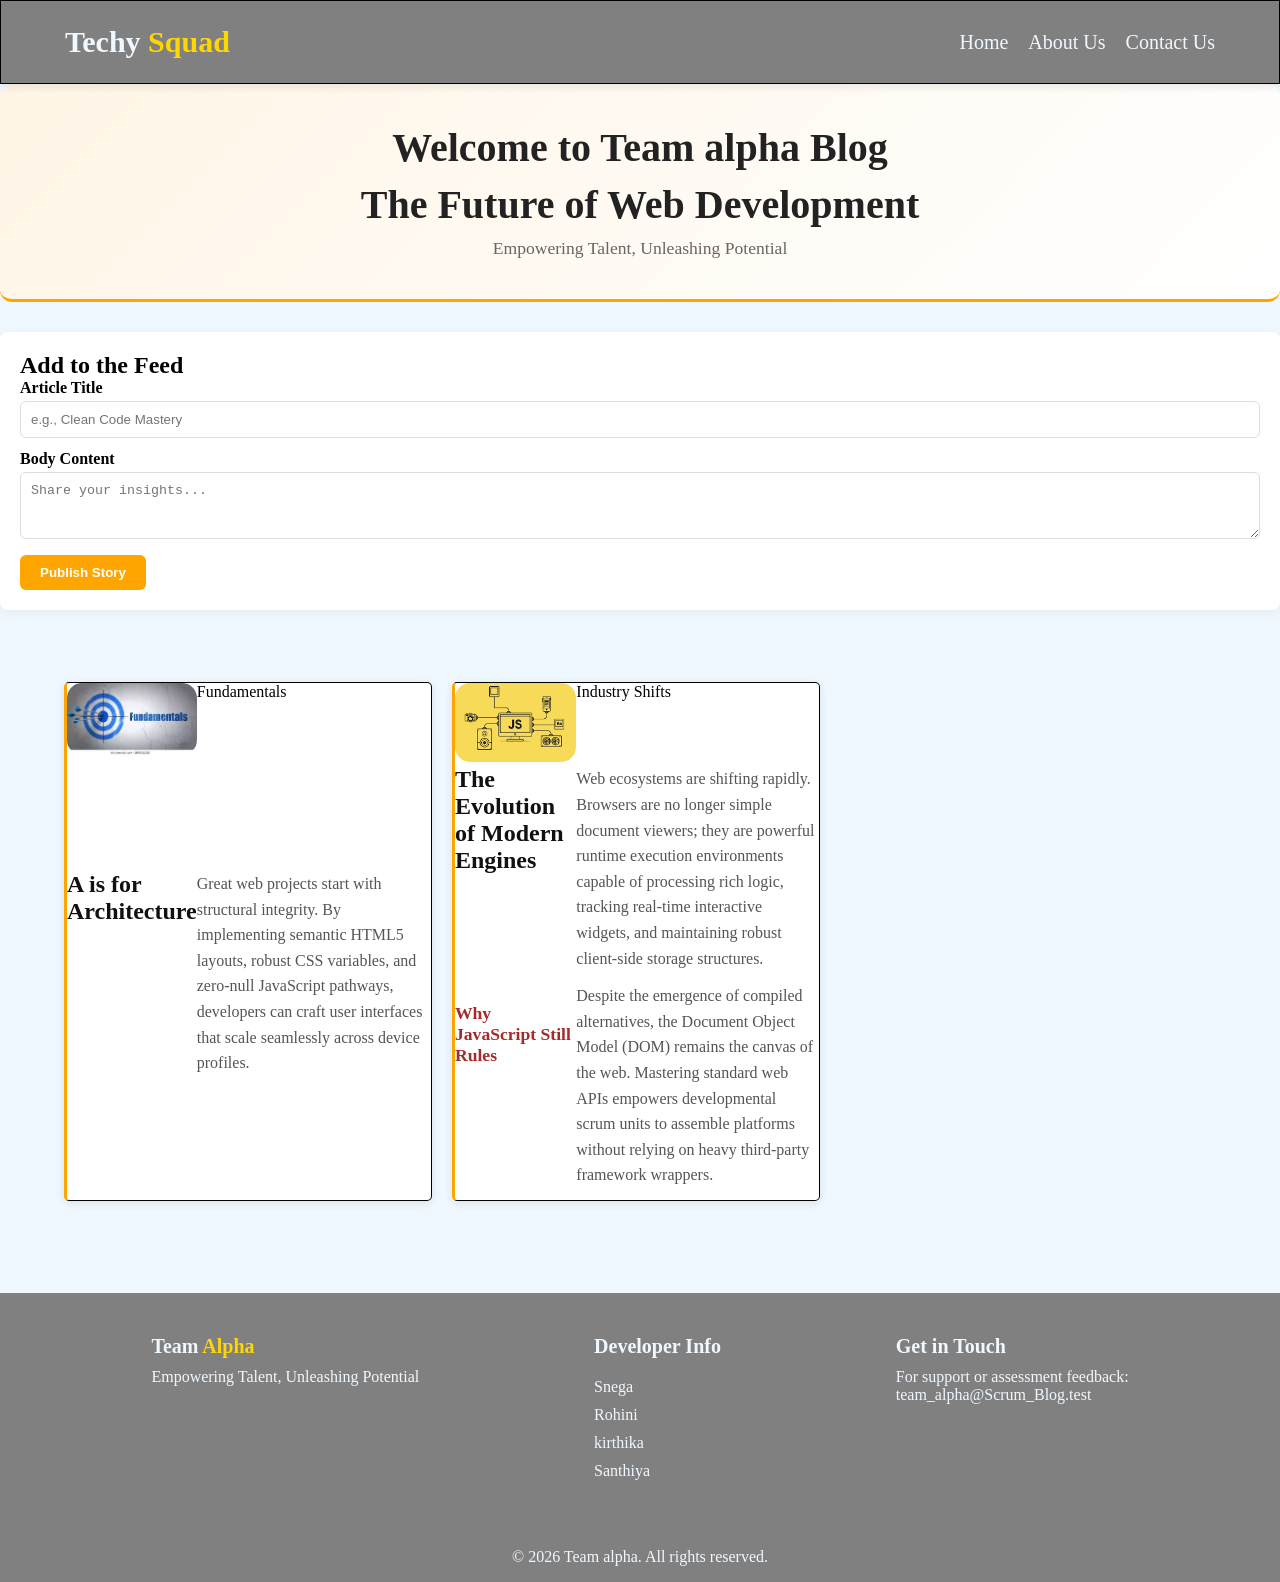
<file: index.html>
<!DOCTYPE html>
<html lang="en">
<head>
    <meta charset="UTF-8">
    <meta name="viewport" content="width=device-width, initial-scale=1.0">
    <title>Team Alpha Blog</title>
    <link rel="stylesheet" href="blog.css">
</head>
<body>
        <nav>
            <h2 class="logo">Techy <span>Squad</span></h2>
            <ul class="nav-links">
                <li class="nav-item"><a href="index.html">Home</a></li>
                <li class="nav-item"><a href="about.html">About Us</a></li>
                <li class="nav-item"><a href="contact.html">Contact Us</a></li>
            </ul>
        </nav>
        <header class="hero-section">
                <h1 id="main-title">Welcome to Team alpha Blog</h1>
                <h1 id="main-title">The Future of Web Development</h1>
                <p class="hero-subtitle">Empowering Talent, Unleashing Potential</p>
        </header>
        <section class="form-section">
            <h2>Add to the Feed</h2>
            <form id="blog-form">
                <div class="form-group">
                    <label for="post-title">Article Title</label>
                    <input type="text" id="post-title" required placeholder="e.g., Clean Code Mastery">
                </div>
                <div class="form-group">
                    <label for="post-content">Body Content</label>
                    <textarea id="post-content" rows="3" required placeholder="Share your insights..."></textarea>
                </div>
                <button type="submit">Publish Story</button>
            </form>
        </section>
        <section class="blog-posts">
            <div class="blog-posts-container">
                <div class="blog-post">
                    <div>
                        <img src="[data-uri]" alt="Blog Post Image">
                    </div>
                    <span class="post-category">Fundamentals</span>
                    <h2 id="red">A is for Architecture</h2>
                    <p>Great web projects start with structural integrity. By implementing semantic HTML5 layouts, robust CSS variables, and zero-null JavaScript pathways, developers can craft user interfaces that scale seamlessly across device profiles.</p>
                </div>
                <div class="blog-post">
                    <div>
                        <img src="[data-uri]" alt="Blog Post Image">
                    </div>
                    <span class="post-category">Industry Shifts</span>
                    <h2>The Evolution of Modern Engines</h2>
                    <p>Web ecosystems are shifting rapidly. Browsers are no longer simple document viewers; they are powerful runtime execution environments capable of processing rich logic, tracking real-time interactive widgets, and maintaining robust client-side storage structures.</p>
                    <h3>Why JavaScript Still Rules</h3>
                    <p>Despite the emergence of compiled alternatives, the Document Object Model (DOM) remains the canvas of the web. Mastering standard web APIs empowers developmental scrum units to assemble platforms without relying on heavy third-party framework wrappers.</p>
                </div>
            </div>
        </section>
            

        <footer>
            <div class="footer-top">
            <div class="footer-container">
                <div class="footer-section">
                    <h3>Team <span style="color: gold;">Alpha</span></h3>
                    <p>Empowering Talent, Unleashing Potential</p>
                </div>
                <div class="footer-section">
                    <h3>Developer Info</h3>
                    <ul>
                       <li>Snega</li>
                        <li>Rohini</li>
                        <li>kirthika</li>
                        <li>Santhiya</li>
                    </ul>
                </div>
                <div class="footer-section">
                    <h3>Get in Touch</h3>
                    <p>For support or assessment feedback:</p>
                    <a href="mailto:nagarajan17u@gmail.com">team_alpha@Scrum_Blog.test</a> 
                </div>
            </div>
            <div class="footer-bottom">
                <p>&copy; 2026 Team alpha. All rights reserved.</p>
            </div>
            </div>
        </footer>
</body>
</html>
</file>
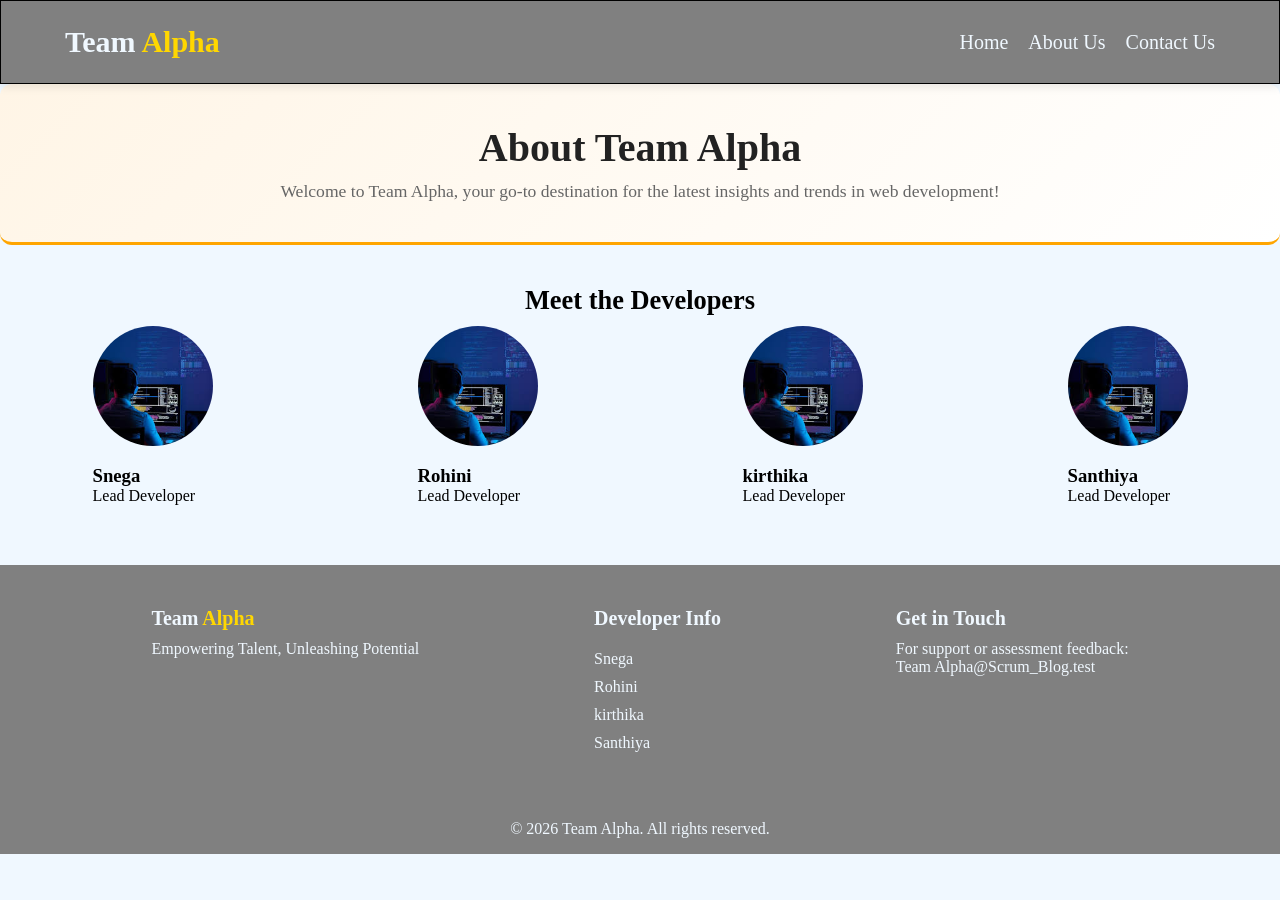
<file: about.html>
<!DOCTYPE html>
<html lang="en">
<head>
    <meta charset="UTF-8">
    <meta name="viewport" content="width=device-width, initial-scale=1.0">
    <title>About Us</title>
    <link rel="stylesheet" href="blog.css">
</head>
<body>
    <nav>
            <h2 class="logo">Team <span>Alpha</span></h2>
            <ul class="nav-links">
                <li class="nav-item"><a href="index.html">Home</a></li>
                <li class="nav-item"><a href="about.html">About Us</a></li>
                <li class="nav-item"><a href="contact.html">Contact Us</a></li>
            </ul>
    </nav>

    <main>
        <header class="hero-section">
            <h1 id="main-title">About Team Alpha</h1>
            <p class="hero-subtitle">Welcome to Team Alpha, your go-to destination for the latest insights and trends in web development!</p>
        </header>

        <section>
            <div class="meet">
                <h2>Meet the Developers</h2>
            </div>
            <div class="team-grid">
                <article class="team-member">
                    <img src="[data-uri]" alt="Nagarajan U">
                    <h3>Snega</h3>
                    <p>Lead Developer</p>
                </article>

                <article class="team-member">
                    <img src="[data-uri]" alt="Ramkumar">
                    <h3>Rohini</h3>
                    <p>Lead Developer</p>
                </article>

                <article class="team-member">
                    <img src="[data-uri]" alt="Vicky">
                    <h3>kirthika</h3>
                    <p>Lead Developer</p>
                </article>

                <article class="team-member">
                    <img src="[data-uri]" alt="Gowtham">
                    <h3>Santhiya</h3>
                    <p>Lead Developer</p>
                </article>

            </div>
        </section>
    </main>

     <footer>
            <div class="footer-top">
            <div class="footer-container">
                <div class="footer-section">
                    <h3>Team <span style="color: gold;">Alpha</span></h3>
                    <p>Empowering Talent, Unleashing Potential</p>
                </div>
                <div class="footer-section">
                    <h3>Developer Info</h3>
                    <ul>
                        <li>Snega</li>
                        <li>Rohini</li>
                        <li>kirthika</li>
                        <li>Santhiya</li>
                        
                    </ul>
                </div>
                <div class="footer-section">
                    <h3>Get in Touch</h3>
                    <p>For support or assessment feedback:</p>
                    <a href="#">Team Alpha@Scrum_Blog.test</a> 
                </div>
            </div>
            <div class="footer-bottom">
                <p>&copy; 2026 Team Alpha. All rights reserved.</p>
            </div>
            </div>
        </footer>
</body>
</html>
</file>
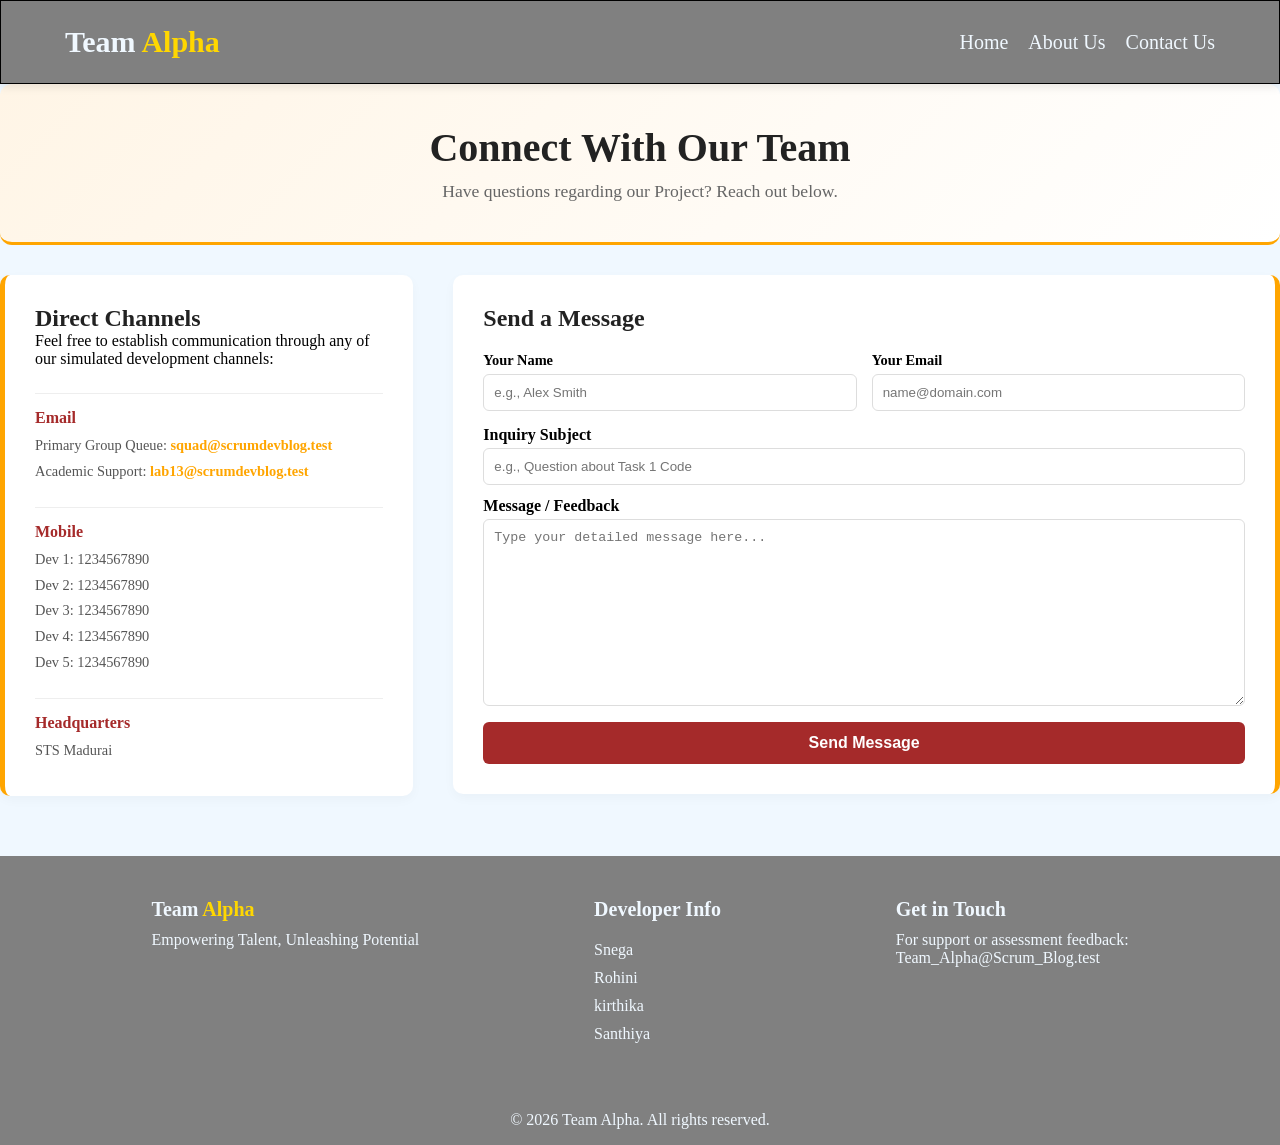
<file: contact.html>
<!DOCTYPE html>
<html lang="en">
<head>
    <meta charset="UTF-8">
    <meta name="viewport" content="width=device-width, initial-scale=1.0">
    <title>Contact Us</title>
    <link rel="stylesheet" href="blog.css">
</head>
<body>
    <nav>
            <h2 class="logo">Team <span>Alpha</span></h2>
            <ul class="nav-links">
                <li class="nav-item"><a href="index.html">Home</a></li>
                <li class="nav-item"><a href="about.html">About Us</a></li>
                <li class="nav-item"><a href="contact.html">Contact Us</a></li>
            </ul>
    </nav>

    <main>
        <header class="hero-section">
            <h1 id="main-title">Connect With Our Team</h1>
            <p class="hero-subtitle">Have questions regarding our Project? Reach out below.</p>
        </header>

        <div class="contact-grid">
            <div class="info-sidebar">
                <h2>Direct Channels</h2>
                <p>Feel free to establish communication through any of our simulated development channels:</p>
                
                <div class="info-block">
                    <h3>Email</h3>
                    <p>Primary Group Queue: <a href="mailto:squad@scrumdevblog.test">squad@scrumdevblog.test</a></p>
                    <p>Academic Support: <a href="mailto:lab13@scrumdevblog.test">lab13@scrumdevblog.test</a></p>
                </div>

                <div class="info-block">
                    <h3>Mobile</h3>
                    <p>Dev 1: 1234567890</p>
                    <p>Dev 2: 1234567890</p>
                    <p>Dev 3: 1234567890</p>
                    <p>Dev 4: 1234567890</p>
                    <p>Dev 5: 1234567890</p>
                </div>

                <div class="info-block">
                    <h3>Headquarters</h3>
                    <p>STS Madurai</p>
                </div>
            </div>

            <div class="form-main-panel">
                <h2>Send a Message</h2>
                <form action="#" method="POST" class="inquiry-form" onsubmit="event.preventDefault(); alert('Form submitted successfully! (Simulated Interaction)'); this.reset();">
                    
                    <div class="form-row">
                        <div class="form-group-split">
                            <label for="sender-name">Your Name</label>
                            <input type="text" id="sender-name" required placeholder="e.g., Alex Smith">
                        </div>
                        <div class="form-group-split">
                            <label for="sender-email">Your Email</label>
                            <input type="email" id="sender-email" required placeholder="name@domain.com">
                        </div>
                    </div>

                    <div class="form-group">
                        <label for="msg-subject">Inquiry Subject</label>
                        <input type="text" id="msg-subject" required placeholder="e.g., Question about Task 1 Code">
                    </div>

                    <div class="form-group">
                        <label for="msg-text">Message / Feedback</label>
                        <textarea id="msg-text" rows="11" required placeholder="Type your detailed message here..."></textarea>
                    </div>

                    <button type="submit" class="submit-btn">Send Message</button>
                </form>
            </div>
        </div>
    </main>
     <footer>
            <div class="footer-top">
            <div class="footer-container">
                <div class="footer-section">
                    <h3>Team <span style="color: gold;">Alpha</span></h3>
                    <p>Empowering Talent, Unleashing Potential</p>
                </div>
                <div class="footer-section">
                    <h3>Developer Info</h3>
                    <ul>
                        <li>Snega</li>
                        <li>Rohini</li>
                        <li>kirthika</li>
                        <li>Santhiya</li>
                    </ul>
                </div>
                <div class="footer-section">
                    <h3>Get in Touch</h3>
                    <p>For support or assessment feedback:</p>
                    <a href="mailto:msnega73@gmail.com">Team_Alpha@Scrum_Blog.test</a> 
                </div>
            </div>
            <div class="footer-bottom">
                <p>&copy; 2026 Team Alpha. All rights reserved.</p>
            </div>
            </div>
        </footer>
</body>
</html>
</file>
<file: blog.css>
*{
    margin: 0;
    padding: 0;
}

body{
    background-color: aliceblue;
}

.logo{
    font-size: 30px;
    color: aliceblue;
    background-color: grey;
}

.logo span{
    color: gold;
    background-color: grey;
}

nav{
    display: flex;
    align-items: center;
    padding: 1.5rem 5%;
    box-shadow: 0px 2px 10px rgba(0,0,0,0.1);
    justify-content: space-between;
    background-color: grey;
    border: 1px solid black;
    background-attachment: fixed;
    position: sticky;
    top: 0px;
    
}

.nav-links{
    list-style: none;
    display: flex;
    gap: 20px;
    background-color: grey;
}

.nav-item a{
    font-size: 20px;
    font-weight: 500;
    list-style: none;
    text-decoration: none;
    background-color:grey;
    color: aliceblue;
}

.nav-item a:hover{
    color: gold;
    background-color: grey;
    transition: 0.3s ease;
    border-bottom: 2px solid gold;
}

.footer-top{
    background-color: grey;
    margin-top: 60px;
    position: sticky;
    bottom: 0px;
}
.footer-container{
    display: flex;
    justify-content: space-around;
    padding: 2rem 5%;
    background-color: grey;
    color: aliceblue;
}

.footer-section{
    max-width: 300px;
    padding: 10px 0;
}

.footer-section h3{
    font-size: 20px;
    margin-bottom: 10px;
}

.footer-section ul,li{
    list-style: none;
    padding: 5px 0;
}

.footer-section a{
    text-decoration: none;
    color: aliceblue;
}

.footer-section a:hover{
    color: gold;
    transition: 0.3s ease;
}

footer .footer-bottom{
    background-color: grey;
    text-align: center;
    padding: 1rem 0;
    color: aliceblue;
}

.blog-posts-container{
    display: flex;
    flex-wrap: wrap;
    gap: 20px;
    padding: 2rem 5%;
}

.blog-post{
    display: grid;
    /* Split into 1 part image space, 2 parts text space on desktop layout */
    grid-template-columns: 1fr 2fr;
    background-color: white;
    border: 1px solid black;
    border-radius: 5px;
    width: calc(33.333% - 20px);
    box-shadow: 0px 2px 10px rgba(0,0,0,0.1);
    transition: transform 0.3s ease;
    overflow: hidden;
    transition: transform 0.3s ease, box-shadow 0.3s ease;
    border-left: 3px solid orange;
}

.blog-post:hover{
    transform: translateY(-15px);
}

.hero-section {
    text-align: center;
    padding: 40px 20px;
    background: linear-gradient(135deg, #fff5e6 0%, #ffffff 100%);
    border-radius: 12px;
    margin-bottom: 30px;
    border-bottom: 3px solid orange;
}

.hero-section h1 {
    font-size: 2.5rem;
    color: #222;
    margin: 0 0 10px 0;
}

.hero-subtitle {
    font-size: 1.1rem;
    color: #666;
    margin: 0;
}

.form-section {
    background: #ffffff;
    padding: 20px;
    border-radius: 8px;
    box-shadow: 0 4px 12px rgba(0,0,0,0.05);
    margin-bottom: 40px;
}

.form-group {
    margin-bottom: 12px;
}

.form-group label {
    display: block;
    margin-bottom: 4px;
    font-weight: 600;
}

.form-group input, .form-group textarea {
    width: 100%;
    padding: 10px;
    border: 1px solid #ddd;
    border-radius: 6px;
    box-sizing: border-box;
}

button {
    background-color: orange;
    color: white;
    border: none;
    padding: 10px 20px;
    font-weight: bold;
    border-radius: 6px;
    cursor: pointer;
    transition: transform 0.1s ease, background-color 0.2s ease;
}

button:hover {
    background-color: darkorange;
    transform: translateY(-1px);
}

img{
    width: 100%;
    height: auto;
    object-fit: cover;
}

.blog-post p{
    line-height: 1.6;
    color: #555;
    margin: 0 0 12px 0;
}

.blog-post h2{
    margin: 0 0 12px 0;
    color: #111;
}

.blog-post h3{
    margin: 20px 0 8px 0;
    color: brown;
    font-size: 1.1rem;
}

.team-grid {
    display: grid;
    /* Automatically tiles up layout evenly across 4 columns on desktop window resolutions */
    grid-template-columns: repeat(auto-fit, minmax(200px, 1fr));
    gap: 20px;
    margin-bottom: 40px;
    
    justify-items: center;
}

.team-card {
    background: #ffffff;
    border: 1px solid #eaeaea;
    border-radius: 8px;
    padding: 25px 15px;
    text-align: center;
    box-shadow: 0 2px 8px rgba(0,0,0,0.02);
    transition: transform 0.2s ease;
}

.team-card:hover {
    transform: translateY(-4px);
    border-color: orange;
}

.meet{
    display: flex;
    font-size: 1.1rem;
    color: black;
    margin: 10px 0 0 0;
    width: 100%;
    align-items: center;
    justify-content: center;
    padding: 10px 0;
}

.contact-grid {
    display: grid;
    grid-template-columns: 1fr 2fr; 
    gap: 40px;
    margin-bottom: 50px;
    align-items: start;
}

.info-sidebar {
    background-color: #ffffff;
    padding: 30px;
    border-radius: 10px;
    box-shadow: 0 4px 12px rgba(0,0,0,0.03);
    border-left: 5px solid orange;
}

.info-sidebar h2 {
    margin-top: 0;
    color: #222;
}

.info-block {
    margin-top: 25px;
    border-top: 1px solid #eee;
    padding-top: 15px;
}

.info-block h3 {
    margin: 0 0 8px 0;
    font-size: 1rem;
    color: brown;
}

.info-block p {
    margin: 4px 0;
    font-size: 0.9rem;
    color: #555;
    line-height: 1.5;
}

.info-block a {
    color: orange;
    text-decoration: none;
    font-weight: bold;
}

.info-block a:hover {
    text-decoration: underline;
}

/* Main Form Panel styling */
.form-main-panel {
    background-color: #ffffff;
    padding: 30px;
    border-radius: 10px;
    box-shadow: 0 4px 12px rgba(0,0,0,0.03);
    border-right: 5px solid orange;
}

.form-main-panel h2 {
    margin-top: 0;
    color: #222;
    margin-bottom: 20px;
}

.form-row {
    display: flex;
    gap: 15px;
    margin-bottom: 15px;
}

.form-group-split {
    flex: 1; 
}

.form-group-split label {
    display: block;
    margin-bottom: 5px;
    font-weight: 600;
    font-size: 0.9rem;
}

.form-group-split input {
    width: 100%;
    padding: 10px;
    border: 1px solid #ddd;
    border-radius: 6px;
    box-sizing: border-box;
}


.submit-btn {
    width: 100%; 
    padding: 12px;
    font-size: 1rem;
    background-color: brown; 
}

.submit-btn:hover {
    background-color: #5c1d1d; 
    transform: translateY(-2px);     
}

.blog-post img {
    width: 100%;
    height: auto;
    border-radius: 15px;
}

.team-member img {
    width: 120px;
    height: 120px;
    border-radius: 50%;
    object-fit: cover;
    margin-bottom: 15px;
}
</file>
